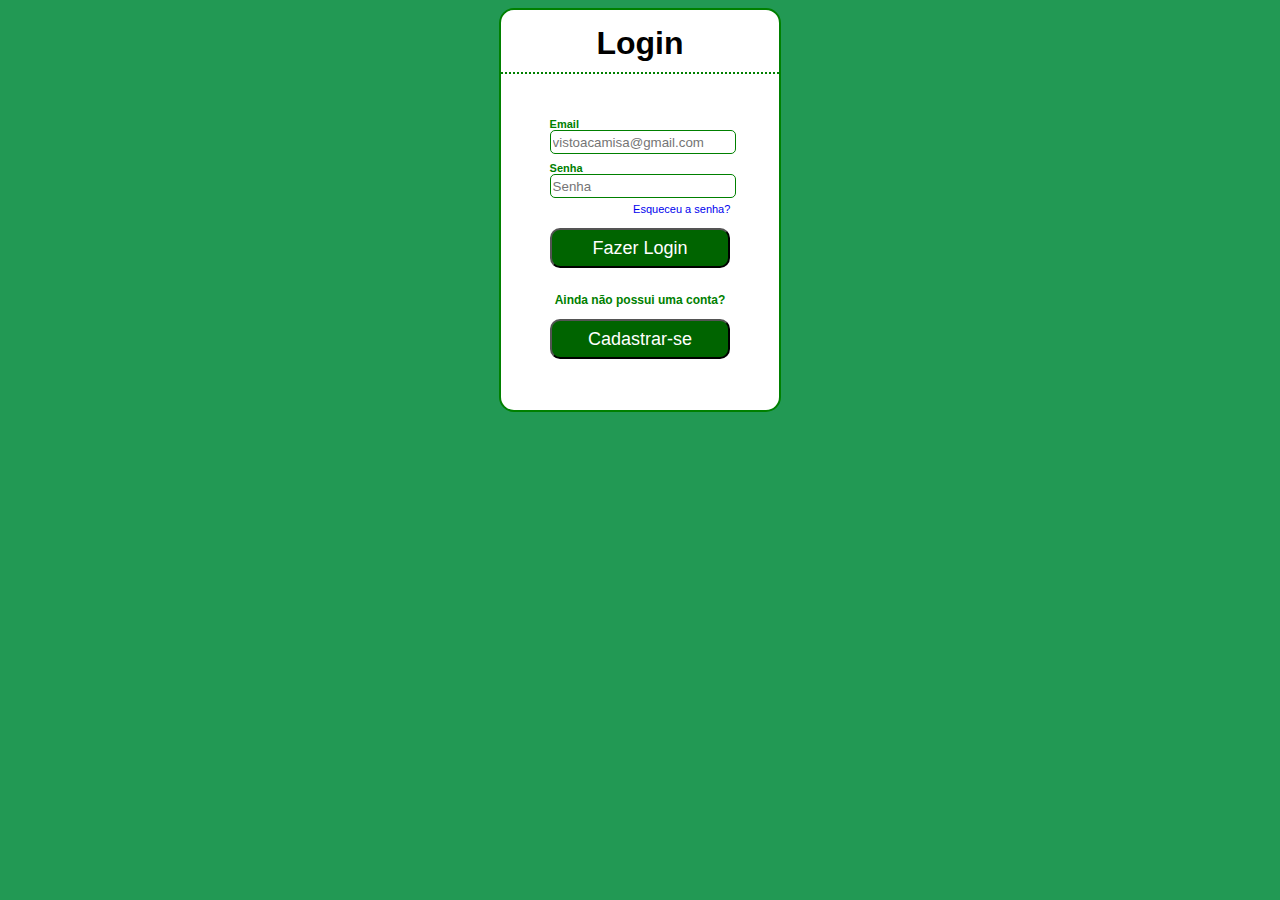
<file: projeto_1ITAJr/index.html>
<!DOCTYPE html>
<html lang="en">
<head>
    <meta charset="UTF-8">
    <meta http-equiv="X-UA-Compatible" content="IE=edge">
    <meta name="viewport" content="width=device-width, initial-scale=1.0">
    <link rel="stylesheet" href="stylesheet.css">
    <title>Projeto 1</title>
</head>
<body>
    <div class="container">
        <h1 id="titulo1">Login</h1>
        <div class="user_info">
            <label for="email">Email</label> 
            <input type="email" class="email" placeholder="vistoacamisa@gmail.com"> 
            <label for="password">Senha</label> 
            <input type="password" class="password" placeholder="Senha"> 
            <br>
            <a href="#" class="forgot_password">Esqueceu a senha?</a>
        </div>
        <div class="submit_info">
            <button class="submit" type="submit">Fazer Login</button>
            <p>Ainda não possui uma conta?</p>
            <a href="https://github.com/GuilhermeMBertolino/TreinamentoITAJrGuilherme">
                <button class="register" >Cadastrar-se</button>
            </a>
            
        </div>
    </div>
</body>
</html>
</file>
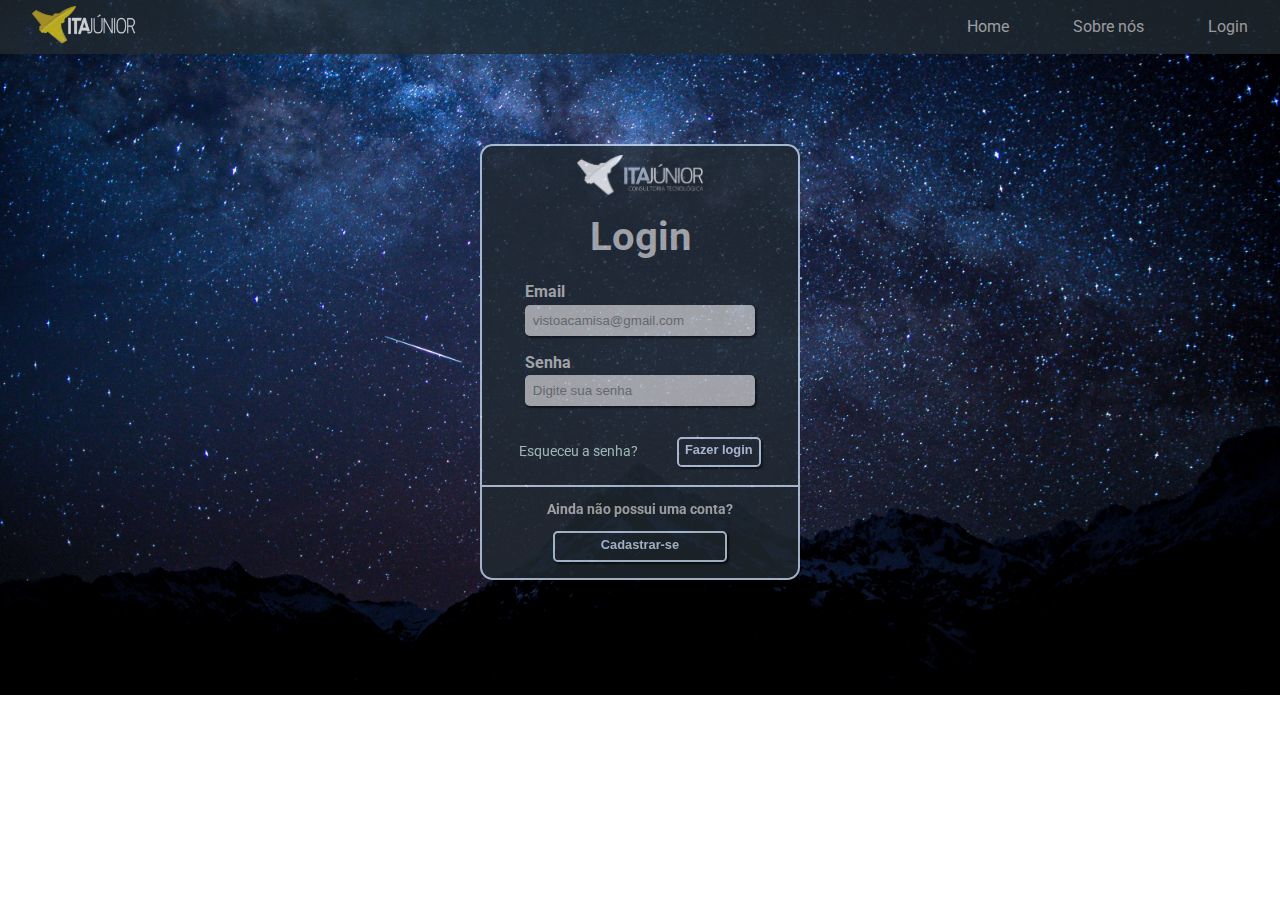
<file: projeto_2ITAJr/index.html>
<!DOCTYPE html>
<html lang="en">
<head>
    <meta charset="UTF-8">
    <meta http-equiv="X-UA-Compatible" content="IE=edge">
    <meta name="viewport" content="width=device-width, initial-scale=1.0">
    <link rel="stylesheet" href="stylesheet.css">
    <link rel="stylesheet" href="https://cdnjs.cloudflare.com/ajax/libs/font-awesome/6.1.1/css/all.min.css">
    <title>Projeto 2</title>
</head>
<body>
    <nav class="navbar">
        <a href="https://www.itajunior.com.br" class="logo_link"><img src="images/LogoVertical.png" alt="Logo"></a>
        <ul>
            <li><a href="#1" class="nav_link">Home</a></li>
            <li><a href="#2" class="nav_link">Sobre nós</a></li>
            <li><a href="#3" class="nav_link">Login</a></li>
        </ul>
    </nav>
    <div class="login">
        <img src="images/LogoRodape.png" alt="Logo">
        <h2 class="login_title">Login</h2>
        <div>
            <label for="email">Email</label>
            <input type="email" placeholder="vistoacamisa@gmail.com">
        </div>
        <div>
            <label for="password">Senha</label>
            <input type="password" placeholder="Digite sua senha">
        </div>
        <div class="submit">
            <a href="#4" class="forgot_password">Esqueceu a senha?</a>
            <button id="login_btn">
                <a href="#5" class="btn_link">Fazer login</a>
            </button>
        </div>
        <h3 class="signup_title">Ainda não possui uma conta?</h3>
        <button id="signup_btn">
            <a href="#6" class="btn_link">Cadastrar-se</a>
        </button>
    </div>
</body>
</html>
</file>
<file: projeto_1ITAJr/stylesheet.css>
body
{
    font-family: 'Lucida Sans', 'Lucida Sans Regular', 'Lucida Grande', 'Lucida Sans Unicode', Geneva, Verdana, sans-serif;
    background-size: cover;
    background-color: #229954;
}

.container
{
    width: 22%;
    height: 400px;
    margin: auto;
    margin-top: au;
    background-color: #fff;
    border: 2px solid #008000;
    border-radius: 15px;
}

h1
{
    text-align: center;
    padding: 10px;
    margin-top: 5px;
    border-bottom: 2px dotted #008000;
}

.user_info
{
    margin: auto;
    width: fit-content;
    font-size: 11px;
    width: 65%;
    padding: 15px;
    margin-bottom: 15px;
}

.user_info label
{
    display: block;
    margin-top: 8px;
    font-weight: bold;
    color: #008000;
}

.user_info input
{
    width: 100%;
    height: 20px;
    border: 1px #008000 solid;
    border-radius: 5px;
}

.forgot_password
{
    margin-top: 5px;
    float: right;
    text-decoration: none;
}

.submit_info
{
    width: 65%;
    text-align: center;
    margin: auto;
}
.submit_info button
{
    font-size: 18px;
    display: block;
    margin-bottom: 25px;
    width: 100%;
    height: 40px;
    background-color: #006400;
    color: #fff;
    border-radius: 10px;
}

.submit_info button:hover
{
    background-color: #7CFC00;
}

.submit_info p
{
    font-size: 12px;
    font-weight: bold;
    color: #008000;
}
a {
    text-decoration: none;
}
</file>
<file: projeto_2ITAJr/stylesheet.css>
@import url('https://fonts.googleapis.com/css2?family=Roboto&display=swap');

*
{
    box-sizing: border-box;
    margin: 0;
    padding: 0;
    border: 0;
}

body
{
    display: flex;
    flex-direction: column;
    background: url('images/background_p2.jpg') no-repeat center center/cover;
    font-family: 'Roboto', sans-serif;
}

img
{
    width: 100%;
}

a
{
    text-decoration: none;
}

h3
{
    color: #c0c0c0;
    padding: 1.5vh;
    text-align: center;
    font-size: 0.9rem;
}

button
{
    height: 1.92rem;
    border-radius: 0.3rem;
    border: #C6DAF1 0.15rem solid;
    background-color: transparent;
    box-shadow: 0.1rem 0.1rem 0.1rem rgba(0,0,0,0.6);
    font-size: 0.8rem;
}

button:hover
{
    background-color: #C6DAF1;
}

button a:hover
{
    color: #212A31;
}


.navbar
{
    background-color: #212A31;
    height: 6vh;
    width: 100vw;
    text-align: center;
    opacity: 0.8;
    position: sticky;
    top: 0px;
    display: flex;
    align-items: center;
    justify-content: space-between;
    z-index: 10;

}

.navbar ul
{
    list-style: none;
    display: flex;
    align-items: flex-end;
}

.navbar img
{
    width: 6.5rem;
    margin: 0 2rem;
}

.logo_link
{
    margin: 0;
}

.nav_link
{
    color: #c0c0c0;
    text-decoration: none;
    padding: 0.4rem 2rem;
}

.nav_link:hover
{
    border-bottom: 2px #fff solid;
}

.login
{
    height: fit-content;
    width: 25vw;
    background-color: #212A31;
    border-radius: 0.8rem;
    border: 0.15rem #C6DAF1 solid;
    align-self: center;
    margin: 10vh;
    display: flex;
    flex-direction: column;
    align-items: center;
    opacity: 0.80;
}

.login_title
{
    padding: 2vh;
    font-size: 2.5rem;
    color: #c0c0c0;
}

.login label
{
    display: block;
    color: #c0c0c0;
    font-weight: bold;
    margin-top: 0.5vh;
    margin-bottom: 0.4vh;
}

.login img
{
    width: 40%;
    margin-top: 1vh;
}

.login input
{
    width: 18vw;
    height: 1.92rem;
    padding: 0.5rem;
    margin-bottom: 1.4vh;
    border-radius: 0.3rem;
    background-color: #c0c0c0;
    box-shadow: 0.1rem 0.1rem 0.1rem rgba(0,0,0,0.6);  
}

.login input:focus 
{
    box-shadow:  0 0 0 0;
    outline: 0;
}

.submit
{
    display: flex;
    align-items: center;
    justify-content: space-around;
    width: 100%;
    padding: 2vh;
    border-bottom: 0.15rem solid #C6DAF1;

}

.submit button
{
    width: 30%;
}

.forgot_password
{
    color: #BDDBCD;
    font-size: 0.9rem;
    font-weight: 400;
}

.forgot_password:hover
{
    opacity: 0.7;
}


.btn_link
{
    color: #C6DAF1;
    font-weight: bold;
    width: 100%;
    display: inline-block;
    padding-top: 0.2rem;
    height: 4vh;
}

#signup_btn
{
    width: 55%;
    margin-bottom: 1rem;
}

@media(max-width: 1200px)
{
    body
    {
        font-size: 14px;
    }
    .login
    {
        width: 50vw;
    }
    .login input
    {
        width: 30vw;
    }
    .h3
    {
        font-size: 0.8rem;
    }
}

@media(max-width: 600px)
{
    body
    {
        font-size: 12px;
    }
    .login
    {
        width: 95vw;
    }
    .login input
    {
        width: 50vw;
    }
    .navbar
    {
        flex-direction: column;
        justify-content:space-around;
        height: fit-content;
    }
    .nav_link
    {
        margin: 1vh;
        padding: 0.2rem 1rem;
    }
    .login input
    {
        width: 70vw;
    }

    .submit button
    {
        width: 40%;
    }

    #signup_btn
    {
        width: 70%;
    }
}
</file>
